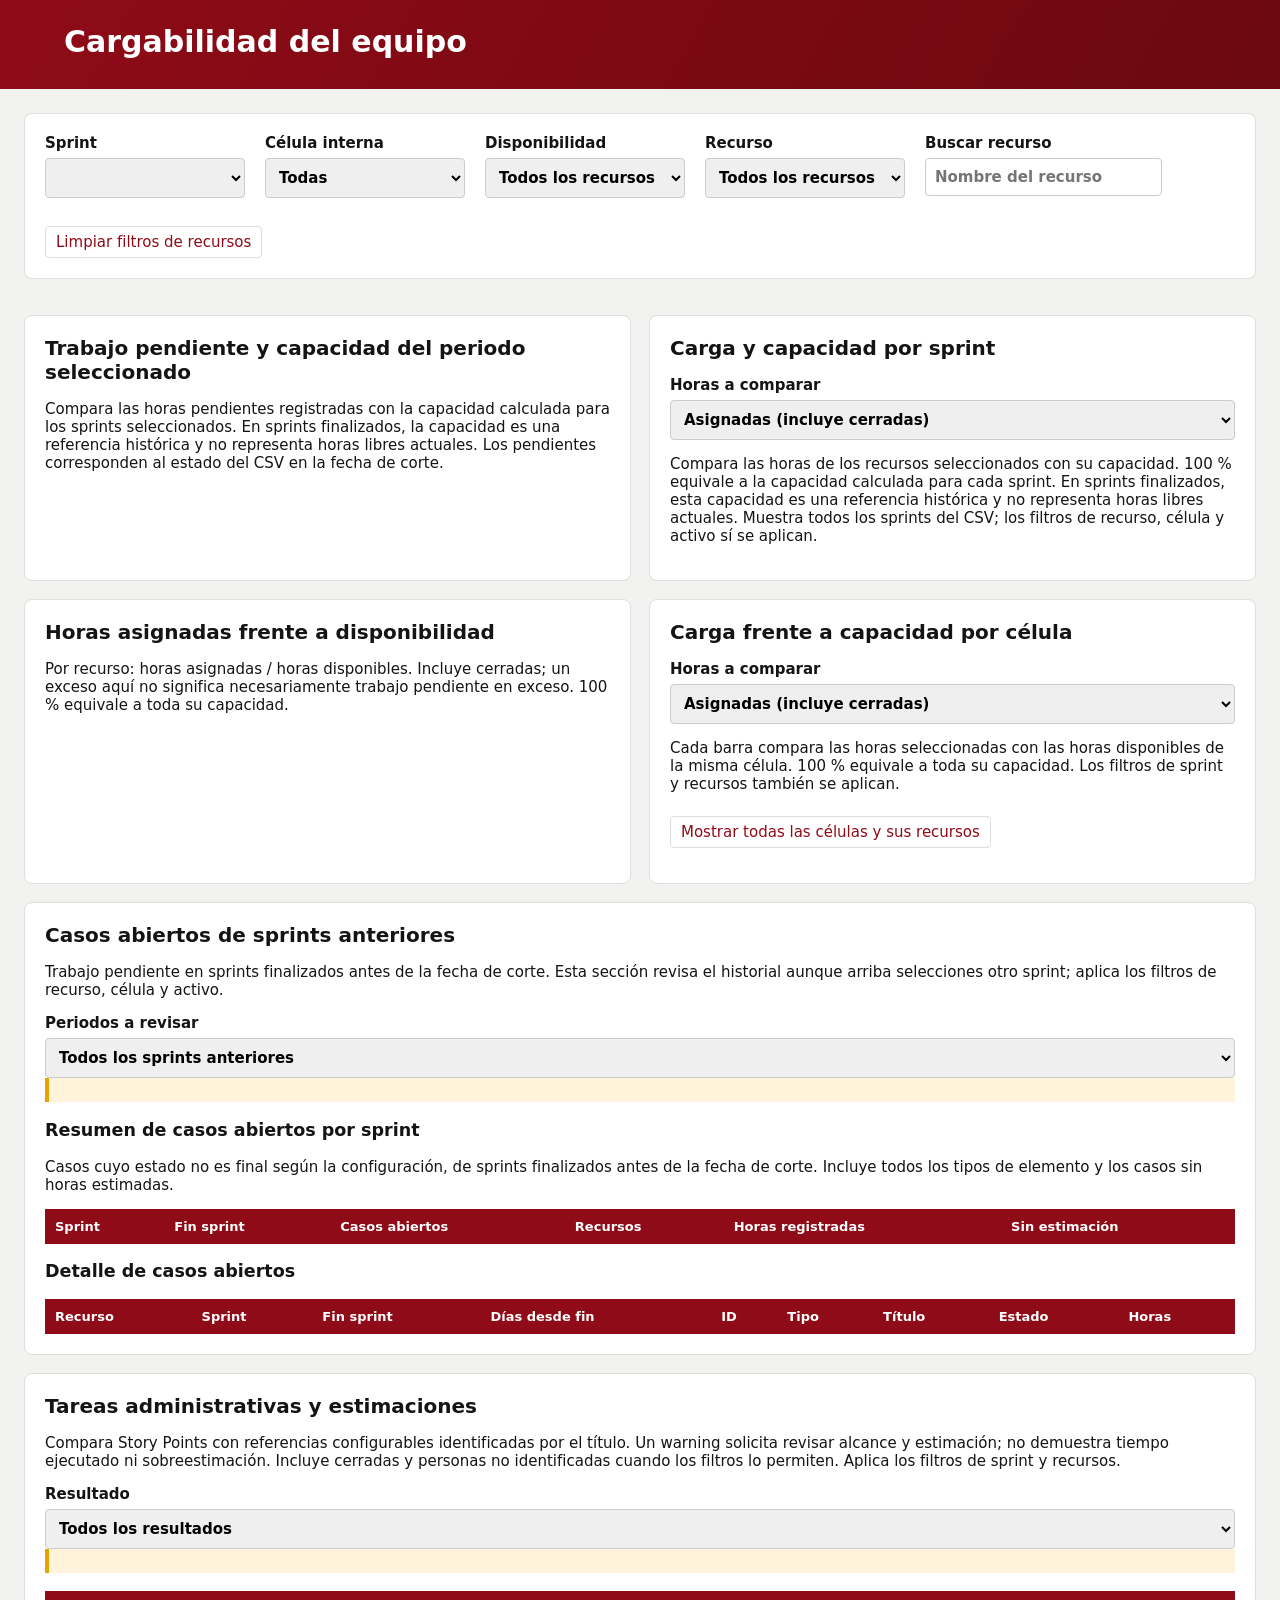
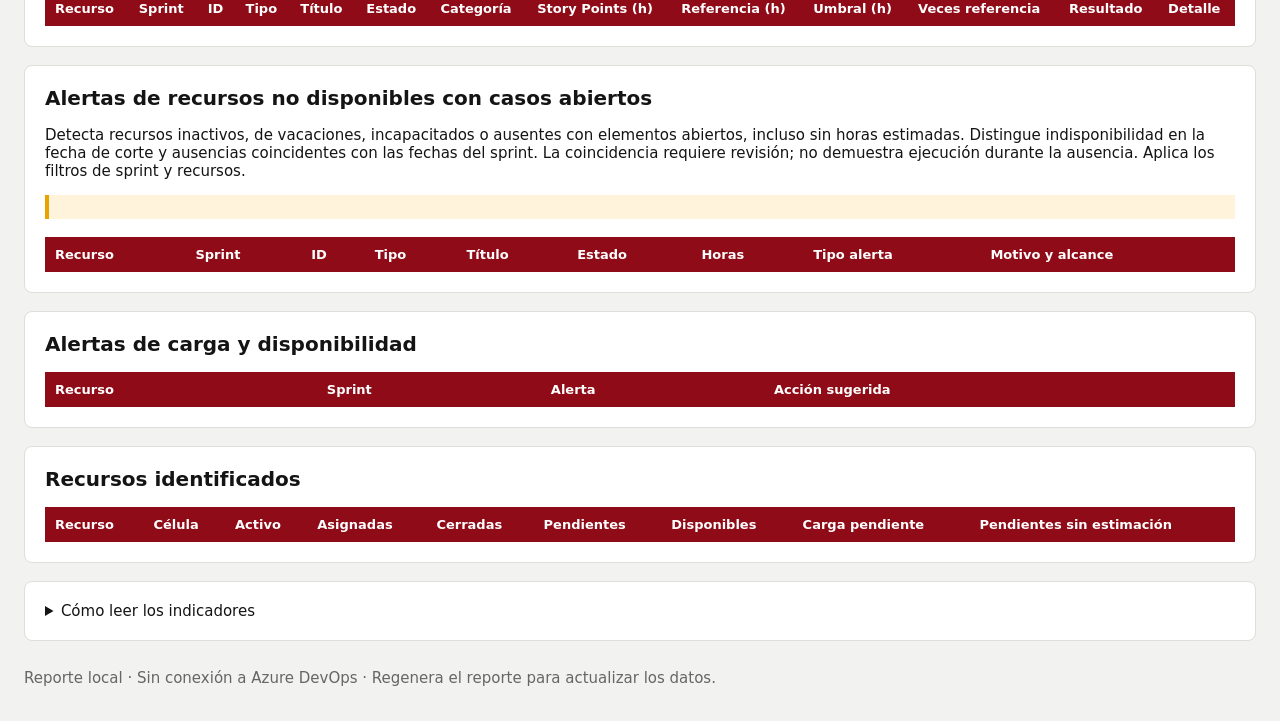
<file: src/dashboard.html>
<!doctype html>
<html lang="es"><head><meta charset="utf-8"><meta name="viewport" content="width=device-width,initial-scale=1"><title>Cargabilidad · Dashboard</title>
<style>
:root{--rojo:#c8102e;--oscuro:#8f0b17;--fondo:#f2f2f0;--tinta:#141414}*{box-sizing:border-box}body{margin:0;background:var(--fondo);color:var(--tinta);font:15px system-ui,sans-serif}header{padding:24px 5%;color:white;background:linear-gradient(120deg,var(--oscuro),#6b0810)}h1{margin:0;font-size:30px}header p{margin:6px 0 0;color:#f6c5cd}main{max-width:1450px;margin:auto;padding:24px}section{background:white;border:1px solid #dededa;border-radius:8px;padding:20px;margin-bottom:18px}h2{font-size:20px;margin:0 0 16px}.filters{display:flex;gap:20px;flex-wrap:wrap}label{display:flex;flex-direction:column;gap:6px;font-weight:600}select,input{font:inherit;padding:9px;border:1px solid #ccc;border-radius:4px;min-width:200px}.cards{display:grid;grid-template-columns:repeat(5,1fr);gap:12px;margin:18px 0}.card{background:white;border:1px solid #dededa;border-top:3px solid var(--rojo);border-radius:6px;padding:18px}.card span{display:block;color:#5c5c5c;font-size:13px}.card strong{display:block;color:var(--rojo);font-size:30px;margin-top:8px}.note{background:#fff4db;border-left:4px solid #e8a300;padding:12px;margin:0 0 18px}.grid{display:grid;grid-template-columns:1fr 1fr;gap:18px}.plot{overflow:auto;max-height:550px}.barrow{display:grid;grid-template-columns:220px 1fr;align-items:center;gap:10px;margin-bottom:12px}.barrow span{font-size:12px}.bars{min-width:220px}.bar{height:16px;min-width:2px;margin:3px 0;font-size:11px;color:#111;white-space:nowrap}.red{background:#f6c5cd;border-left:3px solid var(--rojo)}.gray{background:#e5e5e2;border-left:3px solid #5c5c5c}.scroll{overflow:auto;max-height:620px}table{width:100%;border-collapse:collapse;font-size:13px}th{position:sticky;top:0;background:var(--oscuro);color:white;text-align:left;padding:10px;white-space:nowrap}td{padding:10px;border-bottom:1px solid #eee;white-space:nowrap}tr:nth-child(even){background:#f8f8f6}.tag{padding:4px 7px;background:#f2f2f0;border-radius:4px}.danger{color:var(--rojo);font-weight:bold}details p{line-height:1.6;color:#555}footer{color:#666;padding:10px 0}@media(max-width:1000px){.cards{grid-template-columns:repeat(2,1fr)}.grid{grid-template-columns:1fr}}
.teamcard{border:1px solid #dededa;border-radius:6px;padding:14px;margin:12px 0}.teamhead{display:flex;justify-content:space-between;gap:12px;font-weight:700}.teamtrack{height:18px;background:#e5e5e2;border-radius:4px;margin:12px 0;overflow:hidden}.teamfill{height:100%;background:#1f8a3c}.teamfill.warn{background:#e8a300}.teamfill.excess{background:#c8102e}.teamdetail{font-size:13px;color:#555;line-height:1.6}.teamaction{font:inherit;color:#8f0b17;border:1px solid #dededa;border-radius:4px;background:white;padding:6px 10px;margin-top:8px;cursor:pointer}</style></head><body><header><h1>Cargabilidad del equipo</h1><p id="subtitle"></p></header><main>
<section class="filters"><label>Sprint<select id="sprint"></select></label><label>Célula interna<select id="cell"><option value="">Todas</option></select></label><label>Disponibilidad<select id="active"><option value="">Todos los recursos</option><option value="true">Activos</option><option value="false">Inactivos</option></select></label><label>Recurso<select id="resource"><option value="">Todos los recursos</option></select></label><label>Buscar recurso<input id="search" placeholder="Nombre del recurso"></label><button id="clearfilters" class="teamaction" type="button">Limpiar filtros de recursos</button></section>
<div class="note" id="notice" hidden></div><div id="cards" class="cards"></div>
<div class="grid"><section><h2>Trabajo pendiente y capacidad del periodo seleccionado</h2><p>Compara las horas pendientes registradas con la capacidad calculada para los sprints seleccionados. En sprints finalizados, la capacidad es una referencia hist&oacute;rica y no representa horas libres actuales. Los pendientes corresponden al estado del CSV en la fecha de corte.</p><div id="bars" class="plot"></div></section><section><h2 id="trendtitle">Carga y capacidad por sprint</h2><label>Horas a comparar<select id="trendmode"><option value="horas">Asignadas (incluye cerradas)</option><option value="pendientes">Solo pendientes</option></select></label><p>Compara las horas de los recursos seleccionados con su capacidad. 100 % equivale a la capacidad calculada para cada sprint. En sprints finalizados, esta capacidad es una referencia hist&oacute;rica y no representa horas libres actuales. Muestra todos los sprints del CSV; los filtros de recurso, c&eacute;lula y activo s&iacute; se aplican.</p><div id="trend" class="plot"></div></section></div>
<div class="grid"><section><h2>Horas asignadas frente a disponibilidad</h2><p>Por recurso: horas asignadas / horas disponibles. Incluye cerradas; un exceso aqu&iacute; no significa necesariamente trabajo pendiente en exceso. 100 % equivale a toda su capacidad.</p><div id="assignedbars" class="plot"></div></section><section><h2>Carga frente a capacidad por c&eacute;lula</h2><label>Horas a comparar<select id="teammetric"><option value="horas">Asignadas (incluye cerradas)</option><option value="pendientes">Solo pendientes</option></select></label><p>Cada barra compara las horas seleccionadas con las horas disponibles de la misma c&eacute;lula. 100 % equivale a toda su capacidad. Los filtros de sprint y recursos tambi&eacute;n se aplican.</p><button id="backcells" class="teamaction" type="button">Mostrar todas las c&eacute;lulas y sus recursos</button><p id="cellcontext"></p><div id="teambars" class="plot"></div></section></div>
<section><h2>Casos abiertos de sprints anteriores</h2><p>Trabajo pendiente en sprints finalizados antes de la fecha de corte. Esta secci&oacute;n revisa el historial aunque arriba selecciones otro sprint; aplica los filtros de recurso, c&eacute;lula y activo.</p><label>Periodos a revisar<select id="backlogscope"><option value="all">Todos los sprints anteriores</option><option value="last">Solo el &uacute;ltimo sprint finalizado</option></select></label><p id="backlogsummary" class="note"></p><h3>Resumen de casos abiertos por sprint</h3><p>Casos cuyo estado no es final seg&uacute;n la configuraci&oacute;n, de sprints finalizados antes de la fecha de corte. Incluye todos los tipos de elemento y los casos sin horas estimadas.</p><div class="scroll"><table><thead><tr><th>Sprint</th><th>Fin sprint</th><th>Casos abiertos</th><th>Recursos</th><th>Horas registradas</th><th>Sin estimaci&oacute;n</th></tr></thead><tbody id="backlogsprintrows"></tbody></table></div><h3>Detalle de casos abiertos</h3><div class="scroll"><table><thead><tr><th>Recurso</th><th>Sprint</th><th>Fin sprint</th><th>D&iacute;as desde fin</th><th>ID</th><th>Tipo</th><th>T&iacute;tulo</th><th>Estado</th><th>Horas</th></tr></thead><tbody id="backlogrows"></tbody></table></div></section>
<section><h2>Tareas administrativas y estimaciones</h2><p>Compara Story Points con referencias configurables identificadas por el t&iacute;tulo. Un warning solicita revisar alcance y estimaci&oacute;n; no demuestra tiempo ejecutado ni sobreestimaci&oacute;n. Incluye cerradas y personas no identificadas cuando los filtros lo permiten. Aplica los filtros de sprint y recursos.</p><label>Resultado<select id="adminstatus"><option value="">Todos los resultados</option><option value="WARNING_ESTIMACION_ALTA">Warnings de estimaci&oacute;n alta</option><option value="REVISION_MANUAL">Revisi&oacute;n manual</option><option value="SIN_ESTIMACION">Sin estimaci&oacute;n</option><option value="DENTRO_UMBRAL">Dentro del umbral</option></select></label><p id="adminsummary" class="note"></p><div class="scroll"><table><thead><tr><th>Recurso</th><th>Sprint</th><th>ID</th><th>Tipo</th><th>T&iacute;tulo</th><th>Estado</th><th>Categor&iacute;a</th><th>Story Points (h)</th><th>Referencia (h)</th><th>Umbral (h)</th><th>Veces referencia</th><th>Resultado</th><th>Detalle</th></tr></thead><tbody id="adminrows"></tbody></table></div></section>
<section><h2>Alertas de recursos no disponibles con casos abiertos</h2><p>Detecta recursos inactivos, de vacaciones, incapacitados o ausentes con elementos abiertos, incluso sin horas estimadas. Distingue indisponibilidad en la fecha de corte y ausencias coincidentes con las fechas del sprint. La coincidencia requiere revisi&oacute;n; no demuestra ejecuci&oacute;n durante la ausencia. Aplica los filtros de sprint y recursos.</p><p id="availabilitysummary" class="note"></p><div class="scroll"><table><thead><tr><th>Recurso</th><th>Sprint</th><th>ID</th><th>Tipo</th><th>T&iacute;tulo</th><th>Estado</th><th>Horas</th><th>Tipo alerta</th><th>Motivo y alcance</th></tr></thead><tbody id="availabilityrows"></tbody></table></div></section>
<section><h2>Alertas de carga y disponibilidad</h2><div id="alertcards"></div><div class="scroll"><table><thead><tr><th>Recurso</th><th>Sprint</th><th>Alerta</th><th>Acción sugerida</th></tr></thead><tbody id="alertrows"></tbody></table></div></section>
<section><h2>Recursos identificados</h2><div class="scroll"><table><thead><tr><th>Recurso</th><th>Célula</th><th>Activo</th><th>Asignadas</th><th>Cerradas</th><th>Pendientes</th><th>Disponibles</th><th>Carga pendiente</th><th>Pendientes sin estimación</th></tr></thead><tbody id="rows"></tbody></table></div></section>
<section><details><summary>Cómo leer los indicadores</summary><p>Los filtros actualizan las cifras de recursos identificados en la configuración. Incluyen activos e inactivos según la selección. Las horas asignadas suman Story Points de los tipos de carga configurados, sin importar estado. Cerradas corresponde al estado Closed; pendientes excluye los estados finales configurados. Son estimaciones registradas, no tiempo ejecutado.</p><p>La disponibilidad descuenta fines de semana, festivos dentro del sprint, ausencias y actividades. Un sprint sin fechas tiene disponibilidad desconocida. En “Todos los sprints del CSV”, las horas disponibles solo cubren sprints del CSV con fechas configuradas; el porcentaje de carga pendiente excluye trabajo sin esas fechas.</p><p>Dedicación es la proporción de jornada para el equipo: 100 % jornada completa, 50 % media jornada. La configuración actual de disponibilidad se aplica al histórico. Cero horas registradas puede indicar que el CSV no contiene el trabajo de ese sprint.</p></details></section><footer>Reporte local · Sin conexión a Azure DevOps · Regenera el reporte para actualizar los datos.</footer>
</main><script id="report-data" type="application/json">__DATA__</script><script>
const D=JSON.parse(document.getElementById('report-data').textContent), $=id=>document.getElementById(id), fmt=n=>n==null?'Sin fechas':Number(n).toLocaleString('es-CO',{maximumFractionDigits:2});
const option=(select,value,text)=>{let o=document.createElement('option');o.value=value;o.textContent=text;select.append(o)};
option($('sprint'),'','Todos los sprints del CSV');D.sprints.forEach(s=>option($('sprint'),s,'Sprint '+(s||'sin identificar'))); // blank ID receives an explicit token below
[...$('sprint').options].forEach((o,i)=>{if(i && o.value==='')o.value='__blank__'});
[...new Set(D.recursos.map(r=>r.nombre))].sort().forEach(n=>option($('resource'),n,n));
[...new Set(D.recursos.map(r=>r.celula))].sort().forEach(c=>option($('cell'),c,c));
$('subtitle').textContent='Fecha de corte: '+D.fecha+' · Solo recursos identificados';let initial=D.actuales.find(s=>D.recursos.some(r=>r.sprint===s&&r.horas>0))||[...D.sprintsCSV].filter(s=>D.recursos.some(r=>r.sprint===s&&r.horas>0)).sort((a,b)=>Number(a)-Number(b)).pop();if(initial)$('sprint').value=initial;$('subtitle').textContent+=' · Vista inicial: último sprint con horas registradas';
function selected(r,includeSprint=true,includeCell=true){return (!includeSprint||!$('sprint').value||r.sprint===($('sprint').value==='__blank__'?'':$('sprint').value))&&(!includeCell||!$('cell').value||r.celula===$('cell').value)&&(!$('active').value||String(r.activo)===$('active').value)&&(!$('resource').value||r.nombre===$('resource').value)&&r.nombre.toLocaleLowerCase().includes($('search').value.toLocaleLowerCase())}
function aggregate(records){let map=new Map();records.forEach(r=>{let key=r.nombre;let a=map.get(key);if(!a){a={...r,horas:0,cerradas:0,pendientes:0,faltantes:0,disponibles:0,conFechas:false,pendientesConFechas:0,asignadasConFechas:0};map.set(key,a)}a.horas+=r.horas;a.cerradas+=r.cerradas;a.pendientes+=r.pendientes;a.faltantes+=r.faltantes;if(r.disponibles!=null){a.conFechas=true;a.disponibles+=r.disponibles;a.pendientesConFechas+=r.pendientes;a.asignadasConFechas+=r.horas}});return [...map.values()].map(a=>({...a,disponibles:a.conFechas?a.disponibles:null}))}
function barRow(target,label,a,b,max){let row=document.createElement('div');row.className='barrow';let title=document.createElement('span');title.textContent=label;row.append(title);let bars=document.createElement('div');bars.className='bars';[[a,'red'],[b,'gray']].forEach(([v,cls])=>{let bar=document.createElement('div');bar.className='bar '+cls;bar.style.width=(100*(v||0)/(max||1))+'%';bar.textContent=fmt(v);bars.append(bar)});row.append(bars);target.append(row)}
function render(){let data=D.recursos.filter(r=>selected(r));if(!$('sprint').value)data=data.filter(r=>D.sprintsCSV.includes(r.sprint));let people=aggregate(data),sum=k=>people.reduce((a,r)=>a+(r[k]||0),0);$('cards').replaceChildren();[['Recursos',people.length],['Horas asignadas',sum('horas')],['Horas cerradas',sum('cerradas')],['Horas pendientes',sum('pendientes')],['Horas disponibles',people.some(r=>r.conFechas)?sum('disponibles'):null]].forEach(([name,value])=>{let c=document.createElement('div');c.className='card';let l=document.createElement('span');l.textContent=name;let v=document.createElement('strong');v.textContent=fmt(value);c.append(l,v);$('cards').append(c)});$('notice').hidden=true;if(data.every(r=>r.horas===0)){$('notice').hidden=false;$('notice').textContent='No hay horas de carga registradas para esta selección. Verifica que el CSV incluya el sprint elegido.'}else if(data.some(r=>r.disponibles==null&&r.horas>0)){$('notice').hidden=false;$('notice').textContent='Hay trabajo en sprints sin fechas configuradas. La disponibilidad y los porcentajes solo cubren los sprints con fechas.'}
$('rows').replaceChildren();people.sort((a,b)=>b.pendientes-a.pendientes||a.nombre.localeCompare(b.nombre)).forEach(r=>{let tr=document.createElement('tr');let ratio=r.disponibles?r.pendientesConFechas/r.disponibles:null;[r.nombre,r.celula,r.activo?'Sí':'No',fmt(r.horas),fmt(r.cerradas),fmt(r.pendientes),fmt(r.disponibles),ratio==null?'Sin capacidad':fmt(ratio*100)+' %',fmt(r.faltantes)].forEach(v=>{let td=document.createElement('td');td.textContent=v;tr.append(td)});if(ratio>=1)tr.className='danger';$('rows').append(tr)});resourceCapacity($('bars'),people,'pendientes');$('trend').replaceChildren();const trendMetric=$('trendmode').value;
D.sprintsCSV.forEach(s=>{
 const chosen=D.recursos.filter(r=>r.sprint===s&&selected(r,false));if(!chosen.length)return;
 const hours=chosen.reduce((sum,r)=>sum+r[trendMetric],0), capacity=chosen.reduce((sum,r)=>sum+(r.disponibles||0),0);
 const known=chosen.some(r=>r.disponibles!=null), ratio=known&&capacity?hours/capacity:null;
 const withHours=chosen.filter(r=>r[trendMetric]>0).length, withCapacity=chosen.filter(r=>r.disponibles>0).length;
 const assignedHours=chosen.reduce((sum,r)=>sum+r.horas,0), closedHours=chosen.reduce((sum,r)=>sum+r.cerradas,0), pendingHours=chosen.reduce((sum,r)=>sum+r.pendientes,0);
 const assignedKnown=chosen.filter(r=>r.disponibles!=null).reduce((sum,r)=>sum+r.horas,0);
 let card=document.createElement('div');card.className='teamcard';
 let head=document.createElement('div');head.className='teamhead';let label=document.createElement('span');label.textContent='Sprint '+(s||'Sin identificar');let percentage=document.createElement('span');percentage.textContent=ratio==null?(known?'Sin capacidad':'Sin fechas'):fmt(ratio*100)+' % '+(trendMetric==='horas'?'asignadas / capacidad':'pendientes / capacidad');head.append(label,percentage);card.append(head);
 let track=document.createElement('div');track.className='teamtrack';let fill=document.createElement('div');fill.className='teamfill'+(ratio>1?' excess':ratio>=0.85?' warn':'');fill.style.width=Math.min(100,100*(ratio||0))+'%';track.append(fill);card.append(track);
 let detail=document.createElement('div');detail.className='teamdetail';detail.textContent=fmt(hours)+' h '+(trendMetric==='horas'?'asignadas':'pendientes')+' / '+(known?fmt(capacity)+' h de capacidad calculada para el sprint':'capacidad desconocida');card.append(detail);
 let work=document.createElement('div');work.className='teamdetail';work.textContent='Trabajo registrado: '+fmt(assignedHours)+' h asignadas (incluye cerradas); '+fmt(closedHours)+' h cerradas; '+fmt(pendingHours)+' h pendientes. Son estimaciones registradas, no horas de ejecucion medidas.';card.append(work);
 let comparison=document.createElement('div');comparison.className='teamdetail';comparison.textContent=!known?'Sin fechas para comparar el trabajo registrado con la capacidad.':assignedKnown>capacity?'Horas asignadas sobre la capacidad del sprint (incluye cerradas): '+fmt(assignedKnown-capacity)+' h.':'Diferencia entre capacidad y horas asignadas (incluye cerradas): '+fmt(capacity-assignedKnown)+' h. Esta diferencia no demuestra tiempo sin trabajo.';card.append(comparison);
 if(assignedKnown!==assignedHours){let note=document.createElement('div');note.className='teamdetail';note.textContent='La diferencia excluye '+fmt(assignedHours-assignedKnown)+' h asignadas sin capacidad conocida.';card.append(note)}
 let scope=document.createElement('div');scope.className='teamdetail';scope.textContent=withHours+(trendMetric==='horas'?' recursos con horas asignadas; ':' recursos con horas pendientes; ')+withCapacity+' recursos con capacidad calculada para ese sprint.';card.append(scope);
 let button=document.createElement('button');button.className='teamaction';button.textContent='Analizar este sprint';button.onclick=()=>{$('sprint').value=s||'__blank__';render();$('rows').scrollIntoView({behavior:'smooth',block:'center'})};card.append(button);$('trend').append(card);
});}

function resourceCapacity(target,people,metric){
 target.replaceChildren();let ordered=[...people].sort((a,b)=>{const ra=a.disponibles?a[metric]/a.disponibles:0,rb=b.disponibles?b[metric]/b.disponibles:0;return rb-ra||a.nombre.localeCompare(b.nombre)});
 ordered.forEach(r=>{let known=metric==='horas'?r.asignadasConFechas:r.pendientesConFechas;let ratio=r.disponibles?known/r.disponibles:null;let card=document.createElement('div');card.className='teamcard';let head=document.createElement('div');head.className='teamhead';let name=document.createElement('span');name.textContent=r.nombre;let percent=document.createElement('span');percent.textContent=ratio==null?(r.conFechas?'Sin capacidad':'Sin fechas'):fmt(ratio*100)+' %';head.append(name,percent);card.append(head);
 let track=document.createElement('div');track.className='teamtrack';let fill=document.createElement('div');fill.className='teamfill'+(ratio>1?' excess':ratio>=0.85?' warn':'');fill.style.width=Math.min(100,100*(ratio||0))+'%';track.append(fill);card.append(track);
 let detail=document.createElement('div');detail.className='teamdetail';detail.textContent=fmt(r[metric])+' h '+(metric==='horas'?'asignadas':'pendientes')+' / '+fmt(r.disponibles)+' h de capacidad calculada para el periodo';card.append(detail);
 let work=document.createElement('div');work.className='teamdetail';work.textContent='Trabajo registrado: '+fmt(r.horas)+' h asignadas (incluye cerradas); '+fmt(r.cerradas)+' h cerradas; '+fmt(r.pendientes)+' h pendientes. Son estimaciones registradas, no horas de ejecucion medidas.';card.append(work);
 let assigned=r.asignadasConFechas;let result=document.createElement('div');result.className='teamdetail';result.textContent=!r.conFechas?'Sin fechas para comparar el trabajo registrado con la capacidad.':assigned>r.disponibles?'Horas asignadas sobre la capacidad del periodo (incluye cerradas): '+fmt(assigned-r.disponibles)+' h.':'Diferencia entre capacidad y horas asignadas (incluye cerradas): '+fmt(r.disponibles-assigned)+' h. Esta diferencia no demuestra tiempo sin trabajo.';card.append(result);
 if(assigned!==r.horas){let scope=document.createElement('div');scope.className='teamdetail';scope.textContent='La diferencia excluye '+fmt(r.horas-assigned)+' h asignadas en sprints sin fechas.';card.append(scope)}
 if(known!==r[metric]){let note=document.createElement('div');note.className='teamdetail';note.textContent='El porcentaje excluye '+fmt(r[metric]-known)+' h en sprints sin fechas.';card.append(note)}
 target.append(card)});
 if(!people.length)target.textContent='No hay recursos para los filtros seleccionados.';
}
function analyze(){
let data=D.recursos.filter(r=>selected(r));if(!$('sprint').value)data=data.filter(r=>D.sprintsCSV.includes(r.sprint));let people=aggregate(data);
resourceCapacity($('assignedbars'),people,'horas');
let teamData=D.recursos.filter(r=>selected(r,true,false));if(!$('sprint').value)teamData=teamData.filter(r=>D.sprintsCSV.includes(r.sprint));
let teams=new Map();const metric=$('teammetric').value;
teamData.forEach(d=>{let t=teams.get(d.celula)||{hours:0,knownHours:0,capacity:0,names:new Set(),unknown:new Set()};t.hours+=d[metric];t.names.add(d.nombre);if(d.disponibles==null){if(d[metric]>0)t.unknown.add(d.sprint)}else{t.capacity+=d.disponibles;t.knownHours+=d[metric]}teams.set(d.celula,t)});
$('teambars').replaceChildren();$('cellcontext').textContent=$('cell').value?'Detalle seleccionado: '+$('cell').value+'. Las otras celulas siguen visibles para comparar.':'Mostrando todas las celulas. Selecciona una para ver sus recursos.';
[...teams.entries()].sort((a,b)=>(b[1].capacity?b[1].knownHours/b[1].capacity:0)-(a[1].capacity?a[1].knownHours/a[1].capacity:0)).forEach(([name,t])=>{
 const ratio=t.capacity?t.knownHours/t.capacity:null;let card=document.createElement('div');card.className='teamcard';if($('cell').value===name)card.style.border='2px solid #8f0b17';
 let head=document.createElement('div');head.className='teamhead';let label=document.createElement('span');label.textContent=name;let value=document.createElement('span');value.textContent=ratio==null?'Sin capacidad':fmt(ratio*100)+' %';head.append(label,value);card.append(head);
 let track=document.createElement('div');track.className='teamtrack';let fill=document.createElement('div');fill.className='teamfill'+(ratio>1?' excess':ratio>=0.85?' warn':'');fill.style.width=Math.min(100,100*(ratio||0))+'%';track.append(fill);card.append(track);
 let text=document.createElement('div');text.className='teamdetail';text.textContent=t.names.size+' recursos seleccionados | '+fmt(t.hours)+' h '+(metric==='horas'?'asignadas':'pendientes')+' | '+fmt(t.capacity)+' h disponibles';card.append(text);
 let result=document.createElement('div');result.className='teamdetail';result.textContent=ratio==null?(t.hours?'Hay horas registradas y capacidad cero o desconocida. Revisar disponibilidad.':'Sin horas registradas para esta vista.'):t.knownHours>t.capacity?'Exceso: '+fmt(t.knownHours-t.capacity)+' h sobre las horas disponibles.':'Margen disponible: '+fmt(t.capacity-t.knownHours)+' h.';card.append(result);
 if(t.unknown.size){let note=document.createElement('div');note.className='teamdetail';note.textContent='El porcentaje excluye horas de '+t.unknown.size+' sprints sin fechas.';card.append(note)}
 let button=document.createElement('button');button.className='teamaction';button.textContent='Ver recursos de esta celula';button.onclick=()=>{$('cell').value=name;$('resource').value='';$('search').value='';render();$('rows').scrollIntoView({behavior:'smooth',block:'center'})};card.append(button);$('teambars').append(card);
});
$('alertrows').replaceChildren();let alerts=[];data.forEach(r=>{if(r.disponibles!=null&&r.pendientes>r.disponibles)alerts.push([r.nombre,r.sprint,'Pendientes superan el sprint en '+fmt(r.pendientes-r.disponibles)+' h','Reasignar trabajo pendiente o ajustar compromisos']);else if(r.disponibles!=null&&r.pendientes>0&&r.pendientes===r.disponibles)alerts.push([r.nombre,r.sprint,'Capacidad pendiente al 100 %','Evitar nuevas asignaciones']);if(r.disponibles!=null&&r.horas>r.disponibles)alerts.push([r.nombre,r.sprint,'Horas asignadas superan disponibilidad en '+fmt(r.horas-r.disponibles)+' h','Revisar estimaciones; el total incluye cerradas']);if(!r.activo&&r.pendientes>0)alerts.push([r.nombre,r.sprint,'Recurso inactivo con pendientes','Reasignar sus actividades']);if(r.faltantes)alerts.push([r.nombre,r.sprint,r.faltantes+' pendientes sin estimación','Completar Story Points antes de evaluar carga'])});
(D.alertas||[]).filter(a=>data.some(r=>r.nombre===a.recurso&&r.sprint===a.sprint)&&['AUSENCIA_EN_SPRINT','RECURSO_NO_DISPONIBLE'].includes(a.tipo)).forEach(a=>alerts.push([a.recurso,a.sprint,a.tipo+' · ID '+a.id,'Revisar vacaciones, incapacidad y asignación: '+a.detalle]));
let seen=new Set();alerts=alerts.filter(a=>{let k=JSON.stringify(a);if(seen.has(k))return false;seen.add(k);return true});alerts.forEach(a=>{let tr=document.createElement('tr');a.forEach(v=>{let td=document.createElement('td');td.textContent=v;tr.append(td)});$('alertrows').append(tr)});$('alertcards').textContent=alerts.length?alerts.length+' avisos en esta selección. Revisa cada sprint; un total histórico puede ocultar sobrecargas puntuales.':'No se detectan avisos para esta selección con los datos disponibles.';
const administrative=(D.tareas_administrativas||[]).filter(r=>selected(r));const adminVisible=administrative.filter(r=>!$('adminstatus').value||r.resultado===$('adminstatus').value);
$('adminrows').replaceChildren();adminVisible.forEach(r=>{let tr=document.createElement('tr');if(r.resultado==='WARNING_ESTIMACION_ALTA')tr.className='danger';[r.nombre,r.sprint,r.id,r.tipo,r.titulo,r.estado,r.categoria,r.horas==null?'Sin estimacion':fmt(r.horas),r.referencia==null?'Revision manual':fmt(r.referencia),r.umbral==null?'Revision manual':fmt(r.umbral),r.multiplicador==null?'No aplica':fmt(r.multiplicador)+' x',r.resultado,r.detalle].forEach(v=>{let td=document.createElement('td');td.textContent=v;tr.append(td)});$('adminrows').append(tr)});
$('adminsummary').textContent=!D.administrativas_activas?'Validacion administrativa desactivada o archivo de configuracion no presente.':administrative.length+' casos identificados por titulo; '+administrative.filter(r=>r.resultado==='WARNING_ESTIMACION_ALTA').length+' warnings; '+administrative.filter(r=>r.resultado==='REVISION_MANUAL').length+' para revision manual; '+administrative.filter(r=>r.resultado==='SIN_ESTIMACION').length+' sin estimacion. Mostrando '+adminVisible.length+' casos.';
if(!adminVisible.length){let tr=document.createElement('tr');let td=document.createElement('td');td.colSpan=13;td.textContent='No hay tareas administrativas para estos filtros.';tr.append(td);$('adminrows').append(tr)}
const availability=(D.disponibilidad_alertas||[]).filter(r=>selected(r));
$('availabilityrows').replaceChildren();availability.forEach(r=>{let tr=document.createElement('tr');[r.nombre,r.sprint,r.id,r.tipo,r.titulo,r.estado,r.horas==null?'Sin estimacion':fmt(r.horas),r.alerta,r.detalle].forEach(v=>{let td=document.createElement('td');td.textContent=v;tr.append(td)});$('availabilityrows').append(tr)});
const availabilityCases=new Set(availability.map(r=>r.id));$('availabilitysummary').textContent=availability.length?availabilityCases.size+' casos abiertos de '+new Set(availability.map(r=>r.nombre)).size+' recursos; '+availability.length+' alertas. Un caso puede tener alerta en fecha de corte y por coincidencia con el sprint.':'No se detectan casos abiertos de recursos no disponibles para estos filtros.';
let backlog=(D.pendientes_anteriores||[]).filter(r=>selected(r,false)&&($('backlogscope').value==='all'||r.sprint===D.ultimo_finalizado));
const backlogBySprint=new Map();backlog.forEach(r=>{let group=backlogBySprint.get(r.sprint)||{fin:r.fin,cases:0,names:new Set(),hours:0,missing:0};group.cases++;group.names.add(r.nombre);group.hours+=r.horas||0;group.missing+=Number(r.horas==null);backlogBySprint.set(r.sprint,group)});
$('backlogsprintrows').replaceChildren();[...backlogBySprint.entries()].sort((a,b)=>a[1].fin.localeCompare(b[1].fin)||a[0].localeCompare(b[0])).forEach(([s,g])=>{let tr=document.createElement('tr');[s,g.fin,g.cases,g.names.size,fmt(g.hours),g.missing].forEach(v=>{let td=document.createElement('td');td.textContent=v;tr.append(td)});$('backlogsprintrows').append(tr)});
if(!backlogBySprint.size){let tr=document.createElement('tr');let td=document.createElement('td');td.colSpan=6;td.textContent='No hay casos abiertos de sprints anteriores para estos filtros.';tr.append(td);$('backlogsprintrows').append(tr)};
$('backlogrows').replaceChildren();backlog.forEach(r=>{let tr=document.createElement('tr');[r.nombre,r.sprint,r.fin,r.dias,r.id,r.tipo,r.titulo,r.estado,fmt(r.horas)].forEach(v=>{let td=document.createElement('td');td.textContent=v;tr.append(td)});$('backlogrows').append(tr)});
const oldHours=backlog.reduce((a,r)=>a+(r.horas||0),0),oldMissing=backlog.filter(r=>r.horas==null).length;
$('backlogsummary').textContent=backlog.length?'Atencion: '+backlog.length+' elementos pendientes de '+new Set(backlog.map(r=>r.nombre)).size+' recursos en '+new Set(backlog.map(r=>r.sprint)).size+' sprints finalizados. '+fmt(oldHours)+' h registradas'+(oldMissing?'; '+oldMissing+' elementos sin estimacion.':'.')+' Revisar cierre, reprogramacion o reasignacion.':'No se encontraron pendientes anteriores para esta seleccion.';
document.body.dataset.rendered='true';document.body.dataset.resourceCount=String(people.length);
}
const baseRender=render;render=function(){baseRender();analyze()};
function restoreCells(){['cell','active','resource','search'].forEach(id=>$(id).value='');render()}
$('backcells').addEventListener('click',restoreCells);$('clearfilters').addEventListener('click',restoreCells);
['sprint','cell','active','search','resource','trendmode','teammetric','backlogscope','adminstatus'].forEach(id=>$(id).addEventListener('input',render));render();
</script></body></html>
</file>
